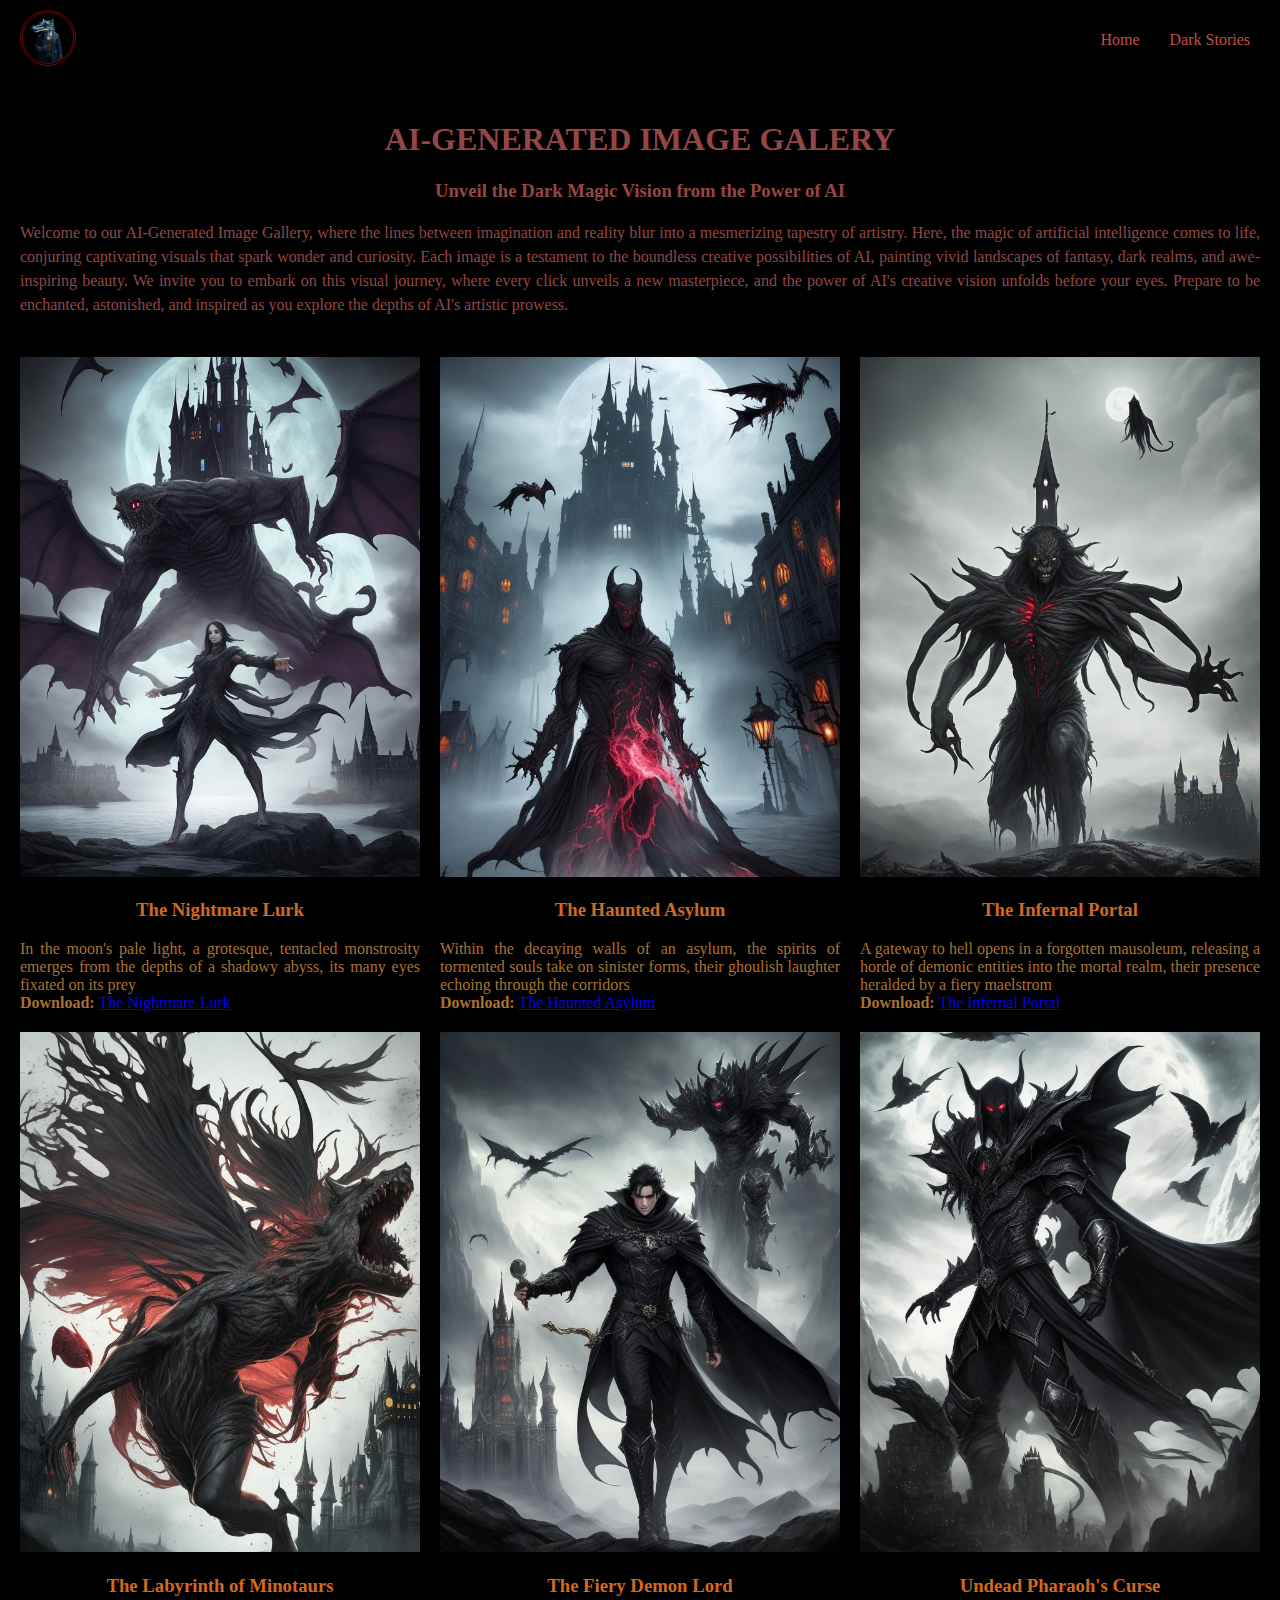
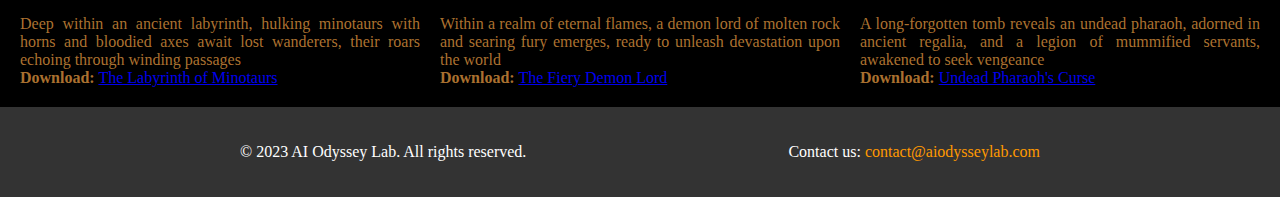
<file: image.html>
<!DOCTYPE html>
<html lang="en">
<head>
    <meta charset="UTF-8">
    <meta name="viewport" content="width=device-width, initial-scale=1.0">
    <title>Image Galery</title>
    <!--link css file-->
    <link rel="stylesheet" href="image.css">
</head>
<body>
    <header>
        <!--nav bar-->
        <nav class="navbar">
        <!--logo-->
        <div class="logo">
            <img src="CrocLogo.png" alt="Logo">
        </div>
        <!--link button-->
        <ul class="nav-links">
            <li><a href="index.html">Home</a></li>
            <!--- <li><a href="#">Image Galery</a></li> -->
            <li><a href="story.html">Dark Stories</a></li>
        </ul>
    </nav>
    <!--intro-->
    <div class="intro-text">
        <h1>AI-GENERATED IMAGE GALERY</h1>
        <h3>Unveil the Dark Magic Vision from the Power of AI</h3>
        <p>
            Welcome to our AI-Generated Image Gallery, where the lines between imagination and reality blur into a mesmerizing tapestry of artistry.
            Here, the magic of artificial intelligence comes to life, conjuring captivating visuals that spark wonder and curiosity. 
            Each image is a testament to the boundless creative possibilities of AI, painting vivid landscapes of fantasy, dark realms, and awe-inspiring beauty. 
            We invite you to embark on this visual journey, where every click unveils a new masterpiece, and the power of AI's creative vision unfolds before your eyes.
            Prepare to be enchanted, astonished, and inspired as you explore the depths of AI's artistic prowess.
        </p>

    </div>
    </header>

    
    <!--create grid for images-->
    <div class="image-grid">
        <!--container for image 1-->
        <div class="image">
            <a href="img1.jpg" download="The Nightmare Lurk.jpg"> <!--allow user to download the image-->
                <img src="img1.jpg" alt="Image 1">
            </a> 
            <h3>The Nightmare Lurk</h3>
            <p>In the moon's pale light, a grotesque, tentacled monstrosity emerges from the depths of a shadowy abyss, its many eyes fixated on its prey</p>
           <!--let user download the image-->
            <p><strong>Download:</strong> <a href="img1.jpg" download="The Nightmare Lurk.jpg">The Nightmare Lurk</a></p>
        </div>
        <!--container for image 2-->
        <div class="image">
            <a href="img2.jpg" download="The Haunted Asylum.jpg">
                <img src="img2.jpg" alt="Image 2">
            </a>
            
            <h3>The Haunted Asylum</h3>
            <p>Within the decaying walls of an asylum, the spirits of tormented souls take on sinister forms, their ghoulish laughter echoing through the corridors</p>
            <p><strong>Download:</strong> <a href="IMG/img2.jpg" download="The Haunted Asylum.jpg">The Haunted Asylum</a></p>
        </div>
        <!--container for image 3-->
        <div class="image">
            <a href="img3.jpg" download="The Infernal Portal.jpg">
            </a>
            <img src="img3.jpg" alt="Image 3">
            <h3>The Infernal Portal</h3>
            <p>A gateway to hell opens in a forgotten mausoleum, releasing a horde of demonic entities into the mortal realm, their presence heralded by a fiery maelstrom</p>
            <p><strong>Download:</strong> <a href="img3.jpg" download="The Infernal Portal.jpg">The Infernal Portal</a></p>
        </div>
        <!--container for image 4-->
        <div class="image">
            <a href="img4.jpg" download="The Labyrinth of Minotaurs.jpg">
                <img src="img4.jpg" alt="Image 4">
            </a>
            
            <h3>The Labyrinth of Minotaurs</h3>
            <p>Deep within an ancient labyrinth, hulking minotaurs with horns and bloodied axes await lost wanderers, their roars echoing through winding passages</p>
            <p><strong>Download:</strong> <a href="img4.jpg" download="The Labyrinth of Minotaurs.jpg">The Labyrinth of Minotaurs</a></p>
        </div>
        <!--container for image 5-->
        <div class="image">
            <a href="img5.jpg" download="The Fiery Demon Lord.jpg">
                <img src="img5.jpg" alt="Image 5">
            </a>
            
            <h3>The Fiery Demon Lord</h3>
            <p>Within a realm of eternal flames, a demon lord of molten rock and searing fury emerges, ready to unleash devastation upon the world</p>
            <p><strong>Download:</strong> <a href="img5.jpg" download="The Fiery Demon Lord.jpg">The Fiery Demon Lord</a></p>
        </div>
        <!--container for image 6-->
        <div class="image">
            <a href="img6.jpg" download="Undead Pharaoh's Curse.jpg"></a>
            <img src="img6.jpg" alt="Image 6">
            <h3>Undead Pharaoh's Curse</h3>
            <p>A long-forgotten tomb reveals an undead pharaoh, adorned in ancient regalia, and a legion of mummified servants, awakened to seek vengeance</p>
            <p><strong>Download:</strong> <a href="img6.jpg" download="Undead Pharaoh's Curse.jpg">Undead Pharaoh's Curse</a></p>
        </div>
    </div>
    <!--footer-->
    <footer>
        <div class="footer-content">
            <p class="copyright">&copy; 2023 AI Odyssey Lab. All rights reserved.</p>
            <p class="contect">Contact us: <a href="mailto:contact@aiodysseylab.com">contact@aiodysseylab.com</a></p>
        </div>
    </footer>
</body>
</html>
</file>
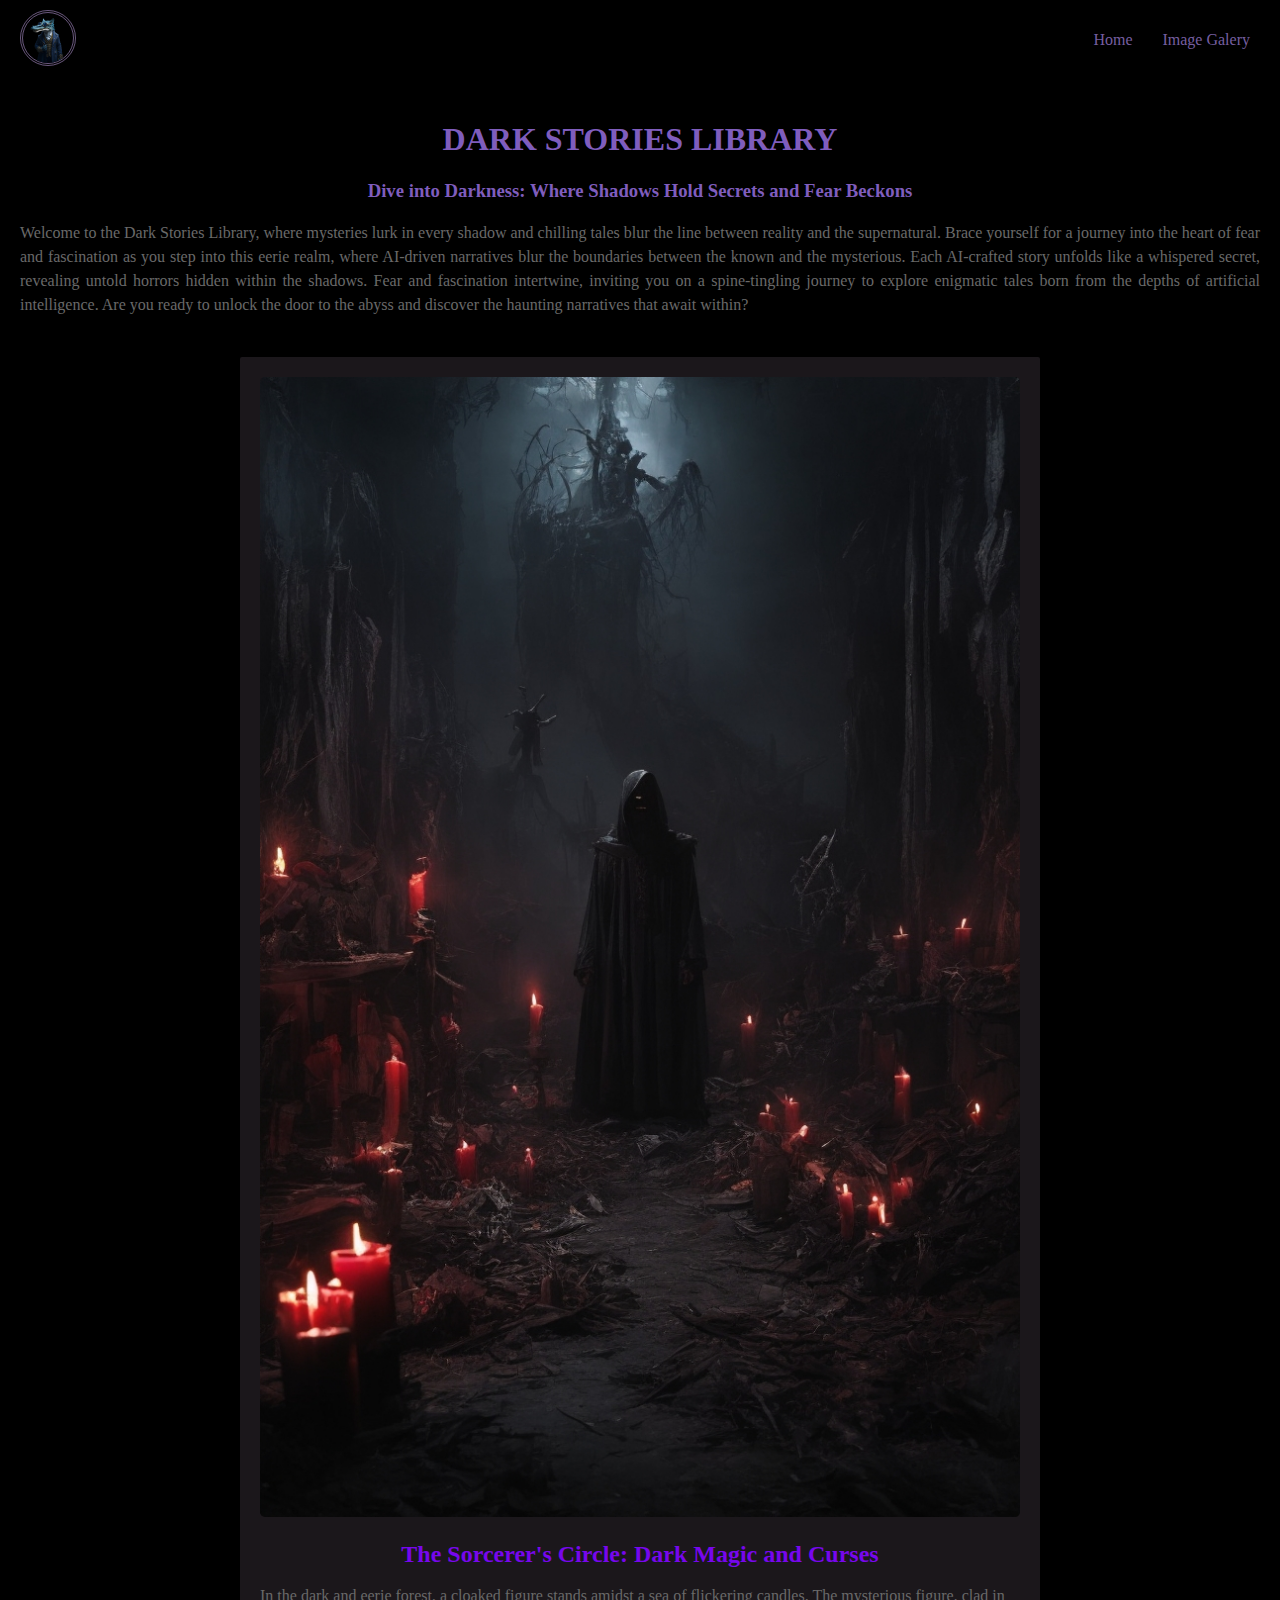
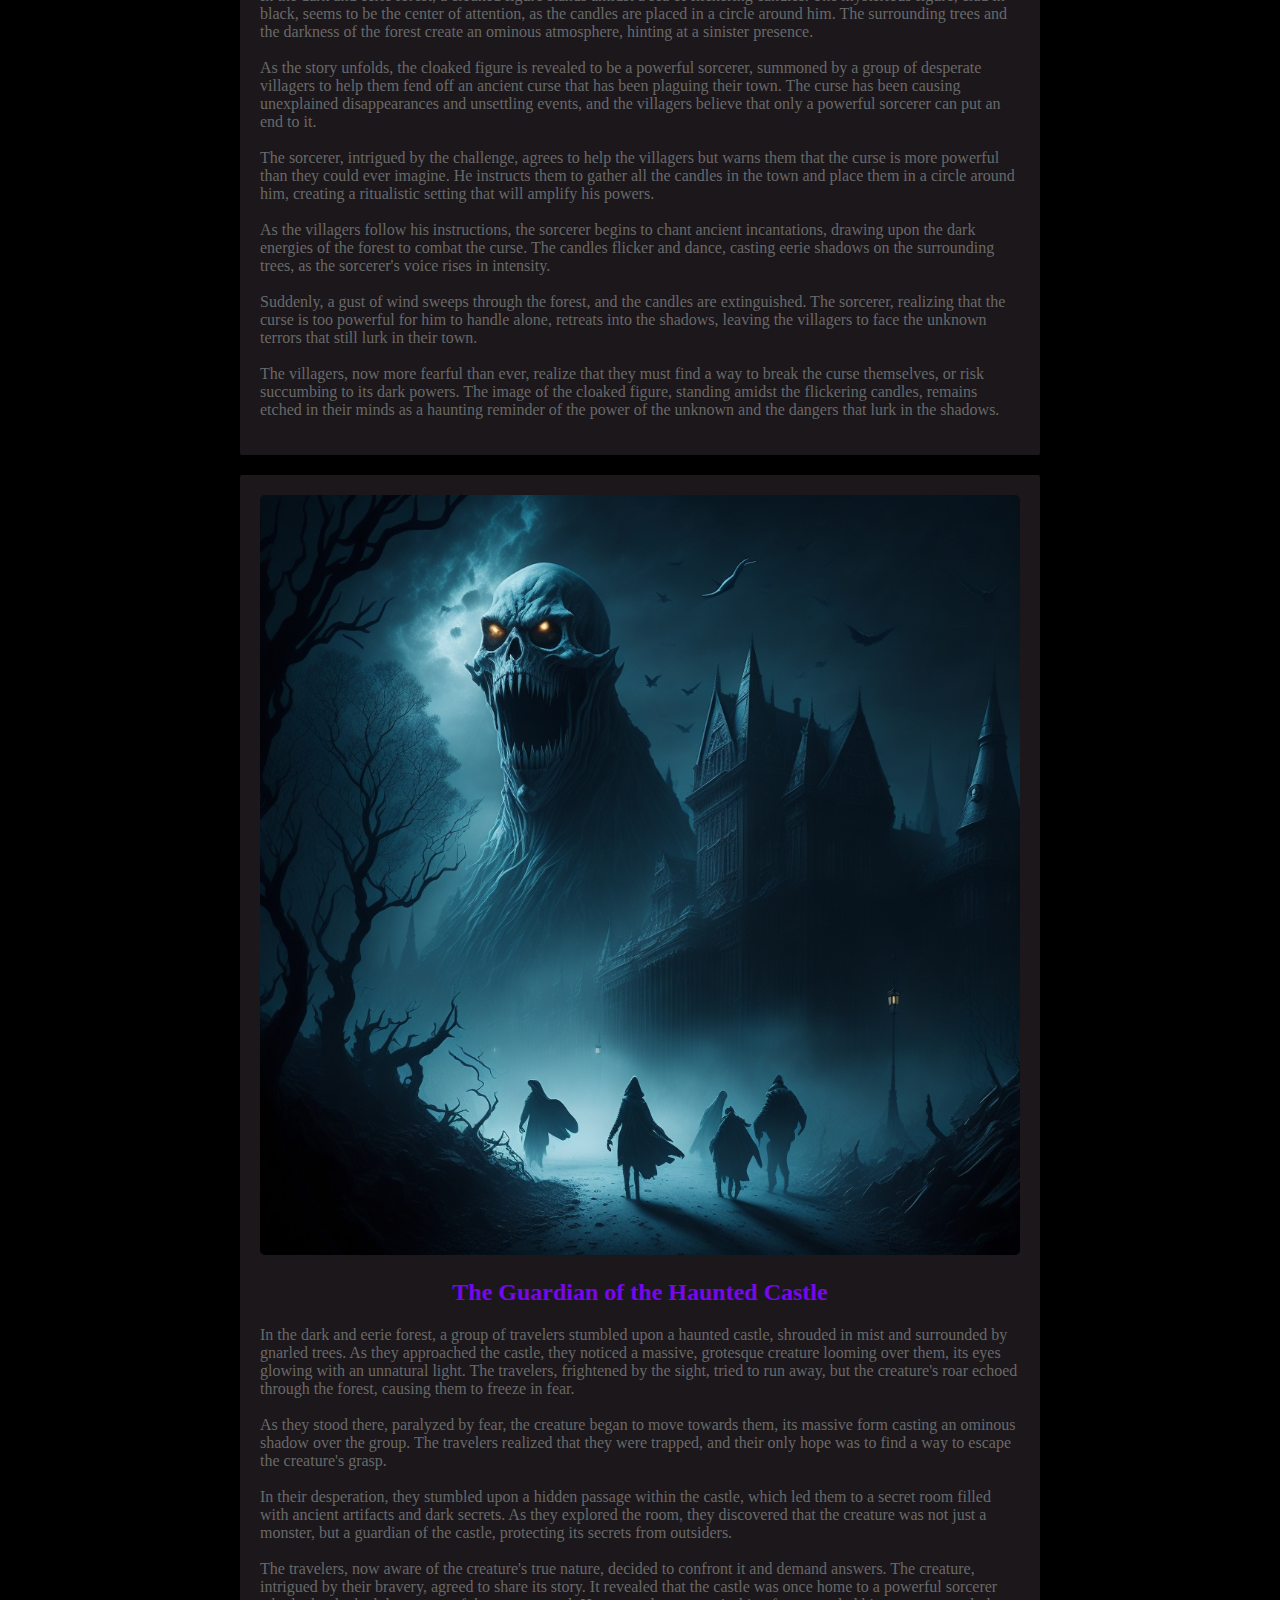
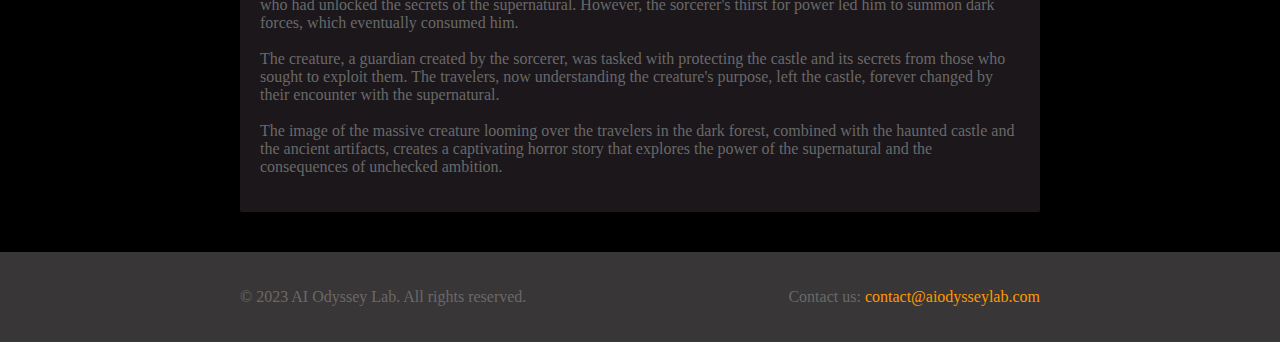
<file: story.html>
<!DOCTYPE html>
<html lang="en">
<head>
    <meta charset="UTF-8">
    <meta name="viewport" content="width=device-width, initial-scale=1.0">
    <title>Dark Story</title>
    <!--link css file-->
    <link rel="stylesheet" href="story.css">
</head>
<body>
    <header>
        <!--nav bar-->
        <nav class="navbar">
        <!--logo-->
        <div class="logo">
            <img src="CrocLogo.png" alt="Logo">
        </div>
        <!--link button-->
        <ul class="nav-links">
            <li><a href="index.html">Home</a></li>
            <li><a href="image.html">Image Galery</a></li>
            <!-- <li><a href="#">Dark Stories</a></li>  -->
        </ul>
    </nav>
    <!--intro-->
    <div class="intro-text">
        <h1>DARK STORIES LIBRARY</h1>
        <h3>Dive into Darkness: Where Shadows Hold Secrets and Fear Beckons</h3>
        <p>
            Welcome to the Dark Stories Library, where mysteries lurk in every shadow and chilling tales blur the line between reality and the supernatural. 
            Brace yourself for a journey into the heart of fear and fascination as you step into this eerie realm, where AI-driven narratives blur the boundaries between the known and the mysterious. 
            Each AI-crafted story unfolds like a whispered secret, revealing untold horrors hidden within the shadows. Fear and fascination intertwine, inviting you on a spine-tingling journey to explore enigmatic tales born from the depths of artificial intelligence. 
            Are you ready to unlock the door to the abyss and discover the haunting narratives that await within?
        </p>

    </div>
    </header>
    <main><!--use main tag for defining  main content-->

        <!--11111111111111111111111 Content for one story 1111111111111111111111-->
            <!--use section tag for grouping -->
            <!-- section class is assigning a css class to the section so that we can style it in csss-->
            <section class="story-card">
                <!--use image tag to load an image-->
                <img src="image1.jpg" alt="Story 1 image">
                <!--use level 2 head tag for the story--> 
                <h2>The Sorcerer's Circle: Dark Magic and Curses</h2>
                <!--use paragraph tag for description-->
                <p>
                    In the dark and eerie forest, a cloaked figure stands amidst a sea of flickering candles.
                    The mysterious figure, clad in black, seems to be the center of attention, as the candles are placed in a circle around him. 
                    The surrounding trees and the darkness of the forest create an ominous atmosphere, hinting at a sinister presence.
                    <br><br> <!--skip 2 lines-->                As the story unfolds, the cloaked figure is revealed to be a powerful sorcerer, summoned by a group of desperate villagers to help them fend off an ancient curse that has been plaguing their town. 
                    The curse has been causing unexplained disappearances and unsettling events, and the villagers believe that only a powerful sorcerer can put an end to it.
                    <br><br>
                    The sorcerer, intrigued by the challenge, agrees to help the villagers but warns them that the curse is more powerful than they could ever imagine.
                    He instructs them to gather all the candles in the town and place them in a circle around him, creating a ritualistic setting that will amplify his powers.
                    <br><br>
                    As the villagers follow his instructions, the sorcerer begins to chant ancient incantations, drawing upon the dark energies of the forest to combat the curse.
                    The candles flicker and dance, casting eerie shadows on the surrounding trees, as the sorcerer's voice rises in intensity.
                    <br><br>
                    Suddenly, a gust of wind sweeps through the forest, and the candles are extinguished.
                    The sorcerer, realizing that the curse is too powerful for him to handle alone, retreats into the shadows, leaving the villagers to face the unknown terrors that still lurk in their town.
                    <br><br>
                    The villagers, now more fearful than ever, realize that they must find a way to break the curse themselves, or risk succumbing to its dark powers.
                    The image of the cloaked figure, standing amidst the flickering candles, remains etched in their minds as a haunting reminder of the power of the unknown and the dangers that lurk in the shadows.
                    <br>
    
                </p>
            </section>
        <!--22222222222222222222222 Content for second story 22222222222222222222-->
            <section class="story-card"> <!--repeat the step above-->
                <img src="image2.jpg" alt="Story 2 image">
                <h2>The Guardian of the Haunted Castle</h2>
                <p>
                    In the dark and eerie forest, a group of travelers stumbled upon a haunted castle, shrouded in mist and surrounded by gnarled trees.
                    As they approached the castle, they noticed a massive, grotesque creature looming over them, its eyes glowing with an unnatural light. The travelers, frightened by the sight, tried to run away, but the creature's roar echoed through the forest, causing them to freeze in fear.
                    <br><br>
                    As they stood there, paralyzed by fear, the creature began to move towards them, its massive form casting an ominous shadow over the group.
                    The travelers realized that they were trapped, and their only hope was to find a way to escape the creature's grasp.
                    <br><br>
                    In their desperation, they stumbled upon a hidden passage within the castle, which led them to a secret room filled with ancient artifacts and dark secrets.
                    As they explored the room, they discovered that the creature was not just a monster, but a guardian of the castle, protecting its secrets from outsiders.
                    <br><br>
                    The travelers, now aware of the creature's true nature, decided to confront it and demand answers. 
                    The creature, intrigued by their bravery, agreed to share its story. It revealed that the castle was once home to a powerful sorcerer who had unlocked the secrets of the supernatural. 
                    However, the sorcerer's thirst for power led him to summon dark forces, which eventually consumed him.
                    <br><br>
                    The creature, a guardian created by the sorcerer, was tasked with protecting the castle and its secrets from those who sought to exploit them. 
                    The travelers, now understanding the creature's purpose, left the castle, forever changed by their encounter with the supernatural.
                    <br><br>
                    The image of the massive creature looming over the travelers in the dark forest, combined with the haunted castle and the ancient artifacts, creates a captivating horror story that explores the power of the supernatural and the consequences of unchecked ambition.
    
                </p>
            </section>
            <!--REPEAT THE STEP ABOVE FOR MORE STORIES-->
    
        </main>
        <!--footer-->
        <footer>
            <div class="footer-content">
                <p class="copyright">&copy; 2023 AI Odyssey Lab. All rights reserved.</p>
                <p class="contect">Contact us: <a href="mailto:contact@aiodysseylab.com">contact@aiodysseylab.com</a></p>
            </div>
        </footer>
         
    
</body>
</html>
</file>
<file: image.css>
/*general default for the html body*/
body{
    /*background image*/
    /*background-image: url('bg.jpg');*/
    margin:0;
    padding:0;
    background-color: black;

}

/*style the nav bar*/
.navbar{
    background-color: black;
    color:rgba(65, 7, 7, 0.402);
    display:flex;
    justify-content: space-between;
    align-items:center;
    padding:10px 20px;

}
/*style the logo*/
.logo img{
    width:50px;
    height:50px;
    border-radius: 50%;
    border-color: rgba(203, 20, 20, 0.517);
    border-style:double;
    
}

/*style the nav link buttons*/
.nav-links{
    list-style:none;
    display:flex;
    gap:20px;
}
/*style the link list*/
.nav-links li{
    margin-right:10px;

}

/*style the anchor a hyperlinks */
.nav-links a {
    text-decoration: none;
    color:rgb(192, 79, 79);
    font-family: fantasy;
}

/*style the header section*/
.intro-text{
    text-align:center;
    padding:20px;
    background-color: black;
    color: rgba(174, 83, 83, 0.869);
}

/*style the introduction paragraph*/
.intro-text p{
    text-align: center;
    margin:0;
    line-height: 1.5;
    text-align: justify;
}

/*style the introduction paragraph*/
.intro-text p{
    text-align: center;
    margin:0;
    line-height: 1.5;
    text-align: justify;
}

/*Style image-grid*/
.image-grid{
    display:grid;
    grid-template-columns:repeat(3, 1fr);
    gap: 20px;
    margin: 20px;
}

/*style the image class*/
.image{
    position:relative;
}
.hidden{
    display:none;
}
/* mass style for the images display*/
.image img{
    max-width:100%;
    height: auto;
    cursor: pointer;

}
/*style image description*/
.image p{
    text-align: center;
}

/*style for images when  display large*/
#large-image-container{ /*call the div id*/
    position:fixed;
    top:0;
    left:0;
    width: 100%;
    height: 100%;
    display:flex;
    justify-content: center;
    align-items: center;
    z-index: 999; /*pop the image up above other content*/

}

/*style the large img id*/
#Larger-image{
    max-width:100%;
    max-height: 100%;
}
/*style the button id*/
#close-button{
    position:absolute;
    top:10px;
    right: 10px;
    cursor:pointer;
    color:chocolate;
    font-size: 24px;
}

/*image title*/
.image h3{
    color: chocolate;
    text-align: center;
}
/*style for class image p tag*/
.image p{
    color:rgba(209, 139, 59, 0.836);
    margin:0 auto;
    padding: 0;
    text-align: justify;
}

/* Style for the footer */
footer {
    background-color: #333;
    color: #fff;
    padding: 20px;
    text-align: center;
}

/* Style for the footer content container */
.footer-content {
    max-width: 800px;
    margin: 0 auto;
    display: flex; /* Use flexbox to arrange content side by side */
    justify-content: space-between; /* Space items evenly */
}

/* Style for the copyright text */
.copyright {
    flex-grow: 1; /* Allow it to grow and take available space */
    text-align: left;
}

/* Style for the contact information */
.contact {
    flex-shrink: 1; /* Allow it to shrink and not take more space than necessary */
    text-align: right;
}

/* Style for the email link in the footer */
.footer-content a {
    color: #ff9900; 
    text-decoration: none; 
}

/* Add hover color for the email link */
.footer-content a:hover {
    color: #00ff44; 
}
</file>
<file: story.css>
/*general default for the html body*/
body{
    /*background image*/
    /*background-image: url('bg.jpg');*/
    margin:0;
    padding:0;
    background-color: black;

}

/*style the nav bar*/
.navbar{
    background-color: black;

    display:flex;
    justify-content: space-between;
    align-items:center;
    padding:10px 20px;

}
/*style the logo*/
.logo img{
    width:50px;
    height:50px;
    border-radius: 50%;
    border-color: rgba(178, 147, 209, 0.597);
    border-style:double;
    
}

/*style the nav link buttons*/
.nav-links{
    list-style:none;
    display:flex;
    gap:20px;
    
}
/*style the link list*/
.nav-links li{
    margin-right:10px;

}

/*style the anchor a hyperlinks */
.nav-links a {
    text-decoration: none;
    color:rgba(150, 120, 203, 0.804);
    font-family: fantasy;
}

/*style the header section*/
.intro-text{
    text-align:center;
    padding:20px;
    background-color: black;
    color: rgb(127, 93, 189);
}

/*style the introduction paragraph*/
.intro-text p{
    text-align: center;
    margin:0;
    line-height: 1.5;
    text-align: justify;
}



/*style the main conten*/
main{
    max-width:800px; /*set the maximum width of the main element*/
    margin:0 auto; /*centers the main element horizontally on the page*/
    padding:20px; /*add space around*/
}

/*style the story cards*/
/*use a dot to select a class that we want to style*/
.story-card {
    background-color: rgb(27, 23, 27); /*dark grey*/
    margin-bottom:20px; /*add space from the bottom*/
    padding:20px; /*add space around each story*/
    border-radius:2px;   /*round the corners*/
}

/*style the images*/
.story-card img{
    max-width:100%; /*set the max width for images BUT not eceed the story card element, maintain responsive*/
    height:auto;/*preserve the images aspect ratio*/
    border-radius:5px; /*create a border around the images*/
    
}

/*style for the story title level 2 heading*/
h2{
    font-size: 24px;
    color:#7707ed;
    text-align: center;
}

/*style for paragraph text*/
p{
    font-size: 16px;
    color:dimgrey;
}

/* Style for the footer */
footer {
    background-color: #383636;
    color: #fff;
    padding: 20px;
    text-align: center;
}

/* Style for the footer content container */
.footer-content {
    max-width: 800px;
    margin: 0 auto;
    display: flex; /* Use flexbox to arrange content side by side */
    justify-content: space-between; /* Space items evenly */
}

/* Style for the copyright text */
.copyright {
    flex-grow: 1; /* Allow it to grow and take available space */
    text-align: left;
    color: #6c6868;
}

/* Style for the contact information */
.contact {
    flex-shrink: 1; /* Allow it to shrink and not take more space than necessary */
    text-align: right;   
}

/* Style for the email link in the footer */
.footer-content a {
    color: #ff9900; 
    text-decoration: none; 
}

/* Add hover color for the email link  */
.footer-content a:hover {
    color: #00ff2f; /* Change to the desired hover color */
}
</file>
